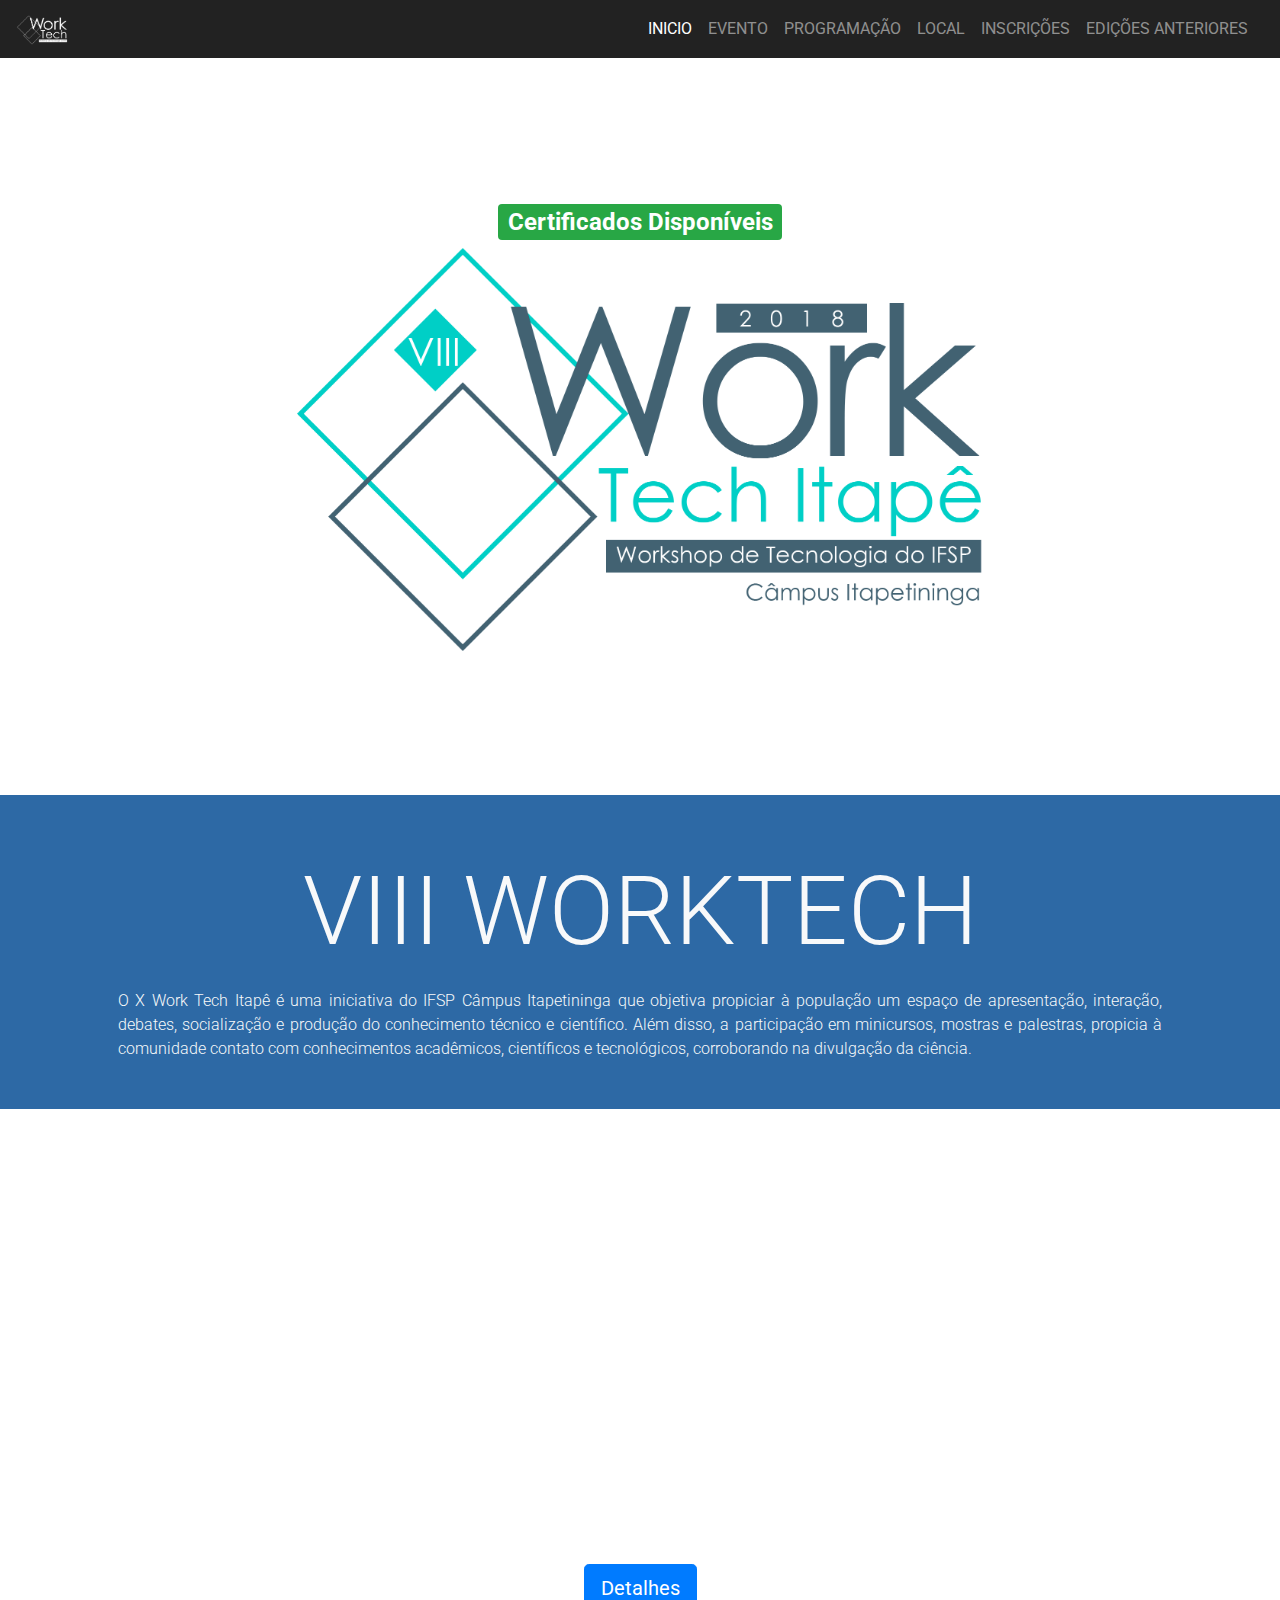
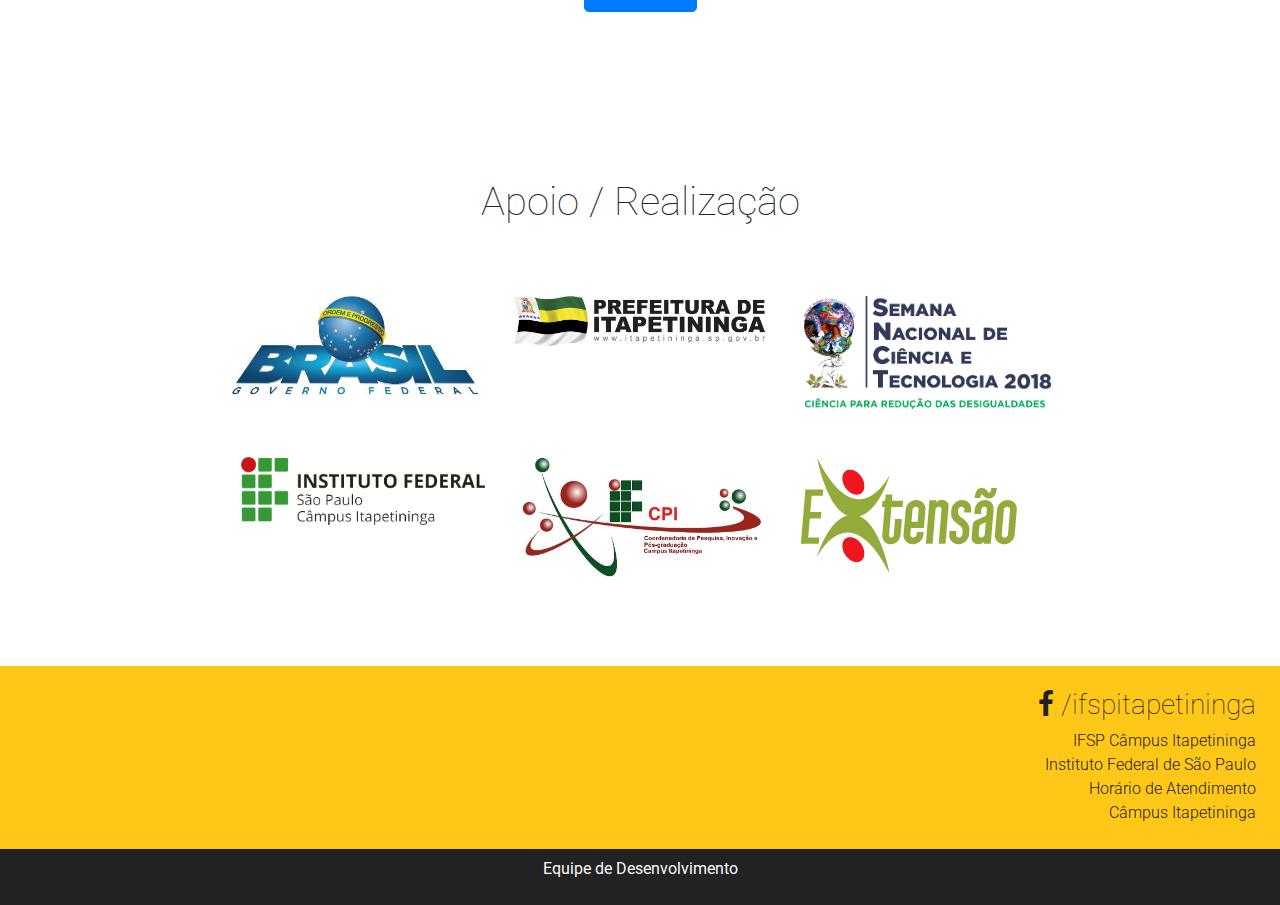
<file: index.html>
<!DOCTYPE html>
<html lang="pt-Br">
<head>
	<title>Inicio - VIII Worktech</title>
	<meta charset="utf-8">
	<meta name="viewport" content="width=device-width, initial-scale=1, shrink-to-fit=no">
	<link rel="manifest" href="manifest.json">
	<link rel="icon" sizes="200x100" href="img/icon.png">
	<link href="https://fonts.googleapis.com/css?family=Roboto:100,100i,300,300i,400,900,900i|Cutive+Mono" rel="stylesheet">
	<link rel="stylesheet" href="css/bootstrap.min.css">
	<link rel="stylesheet" href="css/font-awesome.min.css">
	<link rel="stylesheet" href="css/main.css">
</head>
<body>
	<nav class="navbar navbar-expand-lg navbar-dark bg-opaco text-uppercase sticky-top">
		<button class="navbar-toggler" type="button" data-toggle="collapse" data-target="#navbarNav" aria-controls="navbarNav" aria-expanded="false" aria-label="Toggle navigation">
			<span class="navbar-toggler-icon"></span>
		</button>
		<a class="navbar-brand" href="#">
			<img src="img/brand_white.png" height="30" alt="">
		</a>
		<div class="collapse navbar-collapse mr-sm-2" id="navbarNav">
			<div class="container-fluid">
				<div class="row justify-content-md-end text-left">
					<ul class="navbar-nav ">
						<li class="nav-item active">
							<a class="nav-link" href="#">Inicio<span class="sr-only">(current)</span></a>
						</li>
						<li class="nav-item">
							<a class="nav-link" href="worktech.html">Evento</a>
						</li>
						<li class="nav-item">
							<a class="nav-link" href="programacao.html">Programação</a>
						</li>
						<li class="nav-item">
							<a class="nav-link" href="local.html">Local</a>
						</li>
						<li class="nav-item">
							<a class="nav-link" href="inscricoes.html">Inscrições</a>
						</li>
						<li class="nav-item">
							<a class="nav-link" href="anteriores.html">Edições anteriores</a>
						</li>
					</ul>
				</div>
			</div>
		</div>
	</nav>
	
	<div id="info" class="p-md-5 container-fluid">
		<div class="container p-5">
			<div class="row justify-content-center">
				<div class="col-md-8 m-md-5">
					
					<div class="text-center">
						<h2><a href="https://drive.google.com/open?id=1VWY_n2eZplV6K0YdkzXcaLennAiG9e8t" class="badge badge-success">Certificados Disponíveis</a></h2>
					</div>

					<a href="worktech.html">
						<img class="img-fluid" src="img/logo_worktech.png">
					</div>
				</a>
			</div>
		</div>
	</div>
	<div class="worktech-triangle container-fluid bg-dark text-light">
		<div class="container text-justify  p-md-5 p-4 light ">
			<div class="row justify-content-end">
				<div class="col-md-12">
					<h1 class="display-1 p-3 text-center text-uppercase">VIII Worktech</h1>
					O X Work Tech Itapê é uma iniciativa do IFSP Câmpus Itapetininga que
					objetiva propiciar à população um espaço de apresentação, interação, debates,
					socialização e produção do conhecimento técnico e científico. Além disso, a
					participação em minicursos, mostras e palestras, propicia à comunidade
					contato com conhecimentos acadêmicos, científicos e tecnológicos,
					corroborando na divulgação da ciência.
				</div>
			</div>
		</div>
	</div>	

	<!--inscricoes-->
	<div id="inscricoes" class="container-fluid p-5 bg-dark text-light inscricoes-triangle light" style="display: none">
		<div class="container">
			<h1 class="display-1">Inscrições 
			</h1>
			<h2><span class="badge badge-pill badge-danger">As inscrições são obrigatórias</span></h2>
			<p>02 à 17 de Outubro</p>


			<p>A participação no evento é condicionada à prévia inscrição, sem
				quaisquer taxas ou valores atrelados ao registro. <br> No ato da inscrição, deverão
				ser informados as palestras, minicurso e atividades de interesse.
			</p>
			<a class="btn btn-lg btn-success mt-5 mb-5" href="https://docs.google.com/forms/d/e/1FAIpQLSc8-YL5YJ28-vYUrQqqalkEyWXXieAjFb8ydlbddEuqmU4Kig/viewform" target="_blank">Realizar Inscrição</a>
		</div>
	</div>
	<div class="container-fluid p-md-4 static-image-1 text-center" id="local">
		<div class="bg-fake"></div>
		<div class="container p-md-5 pt-3">
			<h1 class="display-1  pb-5 pt-sm-5 pt-5">Local</h1>
			<h3 class="">Instituto Federal de Educação, Ciência e Tecnologia de São Paulo <br> Câmpus Itapetininga</h3>
			<p class="pt-3">Avenida João Olímpio de Oliveira, 1561. Vila Asem, Itapetininga/SP </p>
			<a class="btn btn-lg btn-primary mt-5 mb-5" href="local.html">Detalhes</a>
		</div>
	</div>
	<div id="apoio" class="p-5 container-fluid light text-center">
		<div class="container">
			<h1 class="thin">Apoio / Realização</h1>
			<div class="row pt-5 justify-content-center">
				<div class="col-6 col-md-3 p-3">
					<img class="img-fluid" src="img/apoio/governo.png">
				</div>
				<div class="col-6  col-md-3 p-3">
					<img class="img-fluid" src="img/apoio/prefeitura.jpg">
				</div>
				<div class="col-6 col-md-3 p-3">
					<img class="img-fluid" src="img/semana_ciencia.png">
				</div>
				
			</div>
			<div class="row justify-content-center p-3 pb-4">
				<div class="col-4 col-md-3 p-3">
					<img class="img-fluid" src="img/apoio/ifsp.png">
				</div>	
				<div class="col-4 col-md-3 p-3">
					<img class="img-fluid" src="img/logo_cpi_novo.png">
				</div>	
				<div class="col-4 col-md-3 p-3">
					<img class="img-fluid" src="img/apoio/extensao.png">
				</div>	
			</div>
		</div>
	</div>
	<div class="fat-footer container-fluid p-4">
		<div class="">
			<div class="row align-items-center text-right">
				<div class="col-md-12">
					<a href="https://www.facebook.com/IFSPItapetininga/" target="_blank">
						<h3 class="text-right thin">
							<i class="fa fa-facebook"></i> /ifspitapetininga
						</h3>
					</a>
					<ul class="list-group ">
						<li><a target="_blank" href="https://itp.ifsp.edu.br/ifspitap/">IFSP Câmpus Itapetininga</a></li>
						<li><a target="_blank" href="http://www.ifsp.edu.br/">Instituto Federal de São Paulo</a></li>
						<li><a target="_blank" href="https://itp.ifsp.edu.br/ifspitap/index.php/horario-de-atendimento">Horário de Atendimento</a></li>
						<li><a target="_blank" href="https://itp.ifsp.edu.br/ifspitap/index.php/sobre-o-campus">Câmpus Itapetininga</a></li>
					</ul>					
				</div>
			</div>
		</div>
	</div>
	<div class="footer text-center p-2">
		<div class="container p-4 hidden text-light" id="sobre">
			<div class="row ">
				<div class="col-12 col-md-4 item-palestrantes ">
					<div class="row text-left align-items-end">
						<div class="col-6">
							<img src="img/palestrantes/danilo.jpg" class="img-fluid">
						</div>
						<div class="col-6">
							<p>Danilo Bueno</p>
							<p>Professor no IFSP Campus Itapetininga</p>
							
						</div>
					</div>
				</div>
				<div class="col-12 col-md-4 item-palestrantes pt-4">
					<div class="row text-left align-items-end">
						<div class="col-6">
							<img src="img/palestrantes/paulo.jpg" class="img-fluid">
						</div>
						<div class="col-6">
							<p class="text-light">Paulo Henrique</p>
							<p>Aluno de MSI no IFSP Campus Itapetininga</p>
						</div>
					</div>

				</div>
			</div>
		</div>
		<p class="text-light"><a  class="equipe-desenvolvimento text-light">Equipe de Desenvolvimento</a></p>
	</div>
	<button id="up">
		<i class="fa fa-angle-double-up" aria-hidden="true"></i>
	</button>
	<script src="js/jquery.js"></script>
	<script src="js/popper.min.js"></script>
	<script src="js/bootstrap.min.js"></script>
	<script type="text/javascript" src="js/main.js"></script>
</body>
</html>
</file>
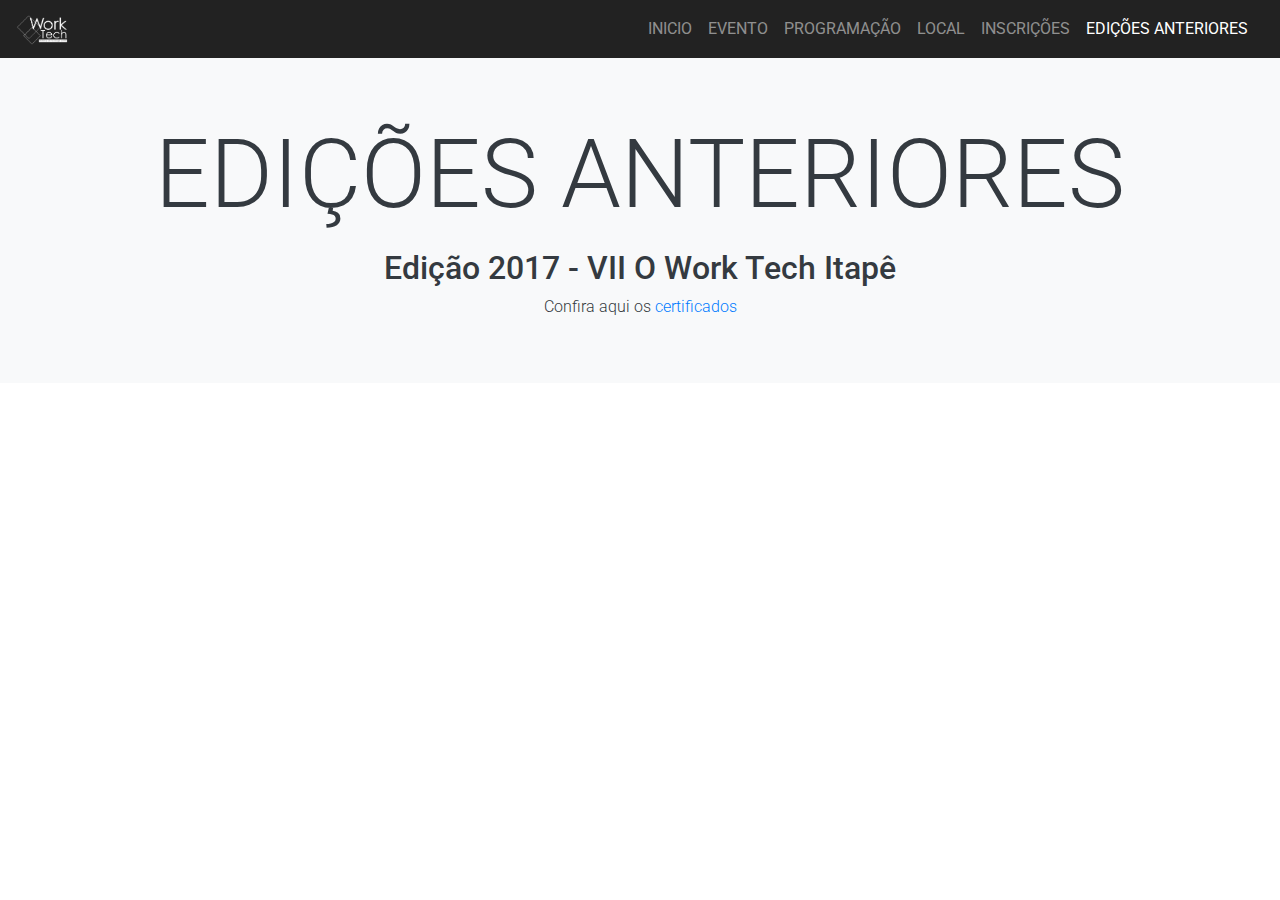
<file: anteriores.html>
<!DOCTYPE html>
<html lang="pt-Br">
<head>
	<title>Evento - VIII Worktech</title>
	<meta charset="utf-8">
	<meta name="viewport" content="width=device-width, initial-scale=1, shrink-to-fit=no">
	<link rel="manifest" href="manifest.json">
	<link rel="icon" sizes="200x100" href="img/icon.png">
	<meta name="theme-color" content="#343a40">
	<link href="https://fonts.googleapis.com/css?family=Roboto:100,100i,300,300i,400,900,900i|Cutive+Mono" rel="stylesheet">
	<link rel="stylesheet" href="css/bootstrap.min.css">
	<link rel="stylesheet" href="css/font-awesome.min.css">
	<link rel="stylesheet" href="css/main.css">
</head>
<body class="">
	<nav class="navbar navbar-expand-lg navbar-dark bg-opaco text-uppercase sticky-top">
		<button class="navbar-toggler" type="button" data-toggle="collapse" data-target="#navbarNav" aria-controls="navbarNav" aria-expanded="false" aria-label="Toggle navigation">
			<span class="navbar-toggler-icon"></span>
		</button>
		<a class="navbar-brand" href="#">
			<img src="img/brand_white.png" height="30" alt="">
		</a>
		<div class="collapse navbar-collapse mr-sm-2" id="navbarNav">
			<div class="container-fluid">
				<div class="row justify-content-md-end text-left">
					<ul class="navbar-nav ">
						<li class="nav-item ">
							<a class="nav-link" href="index.html">Inicio</a>
						</li>
						<li class="nav-item">
							<a class="nav-link" href="worktech.html">Evento</a>
						</li>
						<li class="nav-item">
							<a class="nav-link" href="programacao.html">Programação</a>
						</li>
						<li class="nav-item">
							<a class="nav-link" href="local.html">Local</a>
						</li>
						<li class="nav-item">
							<a class="nav-link" href="inscricoes.html">Inscrições</a>
						</li>
						<li class="nav-item active">
							<a class="nav-link" href="#">Edições anteriores</a>
						</li>
					</ul>
				</div>
			</div>
		</div>
	</nav>


	<div class="container-fluid bg-light text-dark evento-triangle">
		<div class="container text-justify  p-md-5 p-4 light">
			<div class="row">
				<div class="col-md-12">
					<h1 class="display-1 p-3 text-center text-uppercase">Edições Anteriores</h1>
					<h2 class="text-center">Edição 2017 - VII O Work Tech Itapê</h2>
					<p class="text-center">Confira aqui os <a href="https://drive.google.com/drive/folders/17J8XOe_Ow36qI9MsQ4gVxwgGaxvvGJEc" target="_blank">certificados</a></p>
				</div>
			</div>
		</div>
	</div>



	
	<button id="up">
		<i class="fa fa-angle-double-up" aria-hidden="true"></i>
	</button>
	<script src="js/jquery.js"></script>
	<script src="js/nicescroll.js"></script>
	<script src="js/popper.min.js"></script>
	<script src="js/bootstrap.min.js"></script>
	<script src="js/main.js"></script>
</body>

</html>
</file>
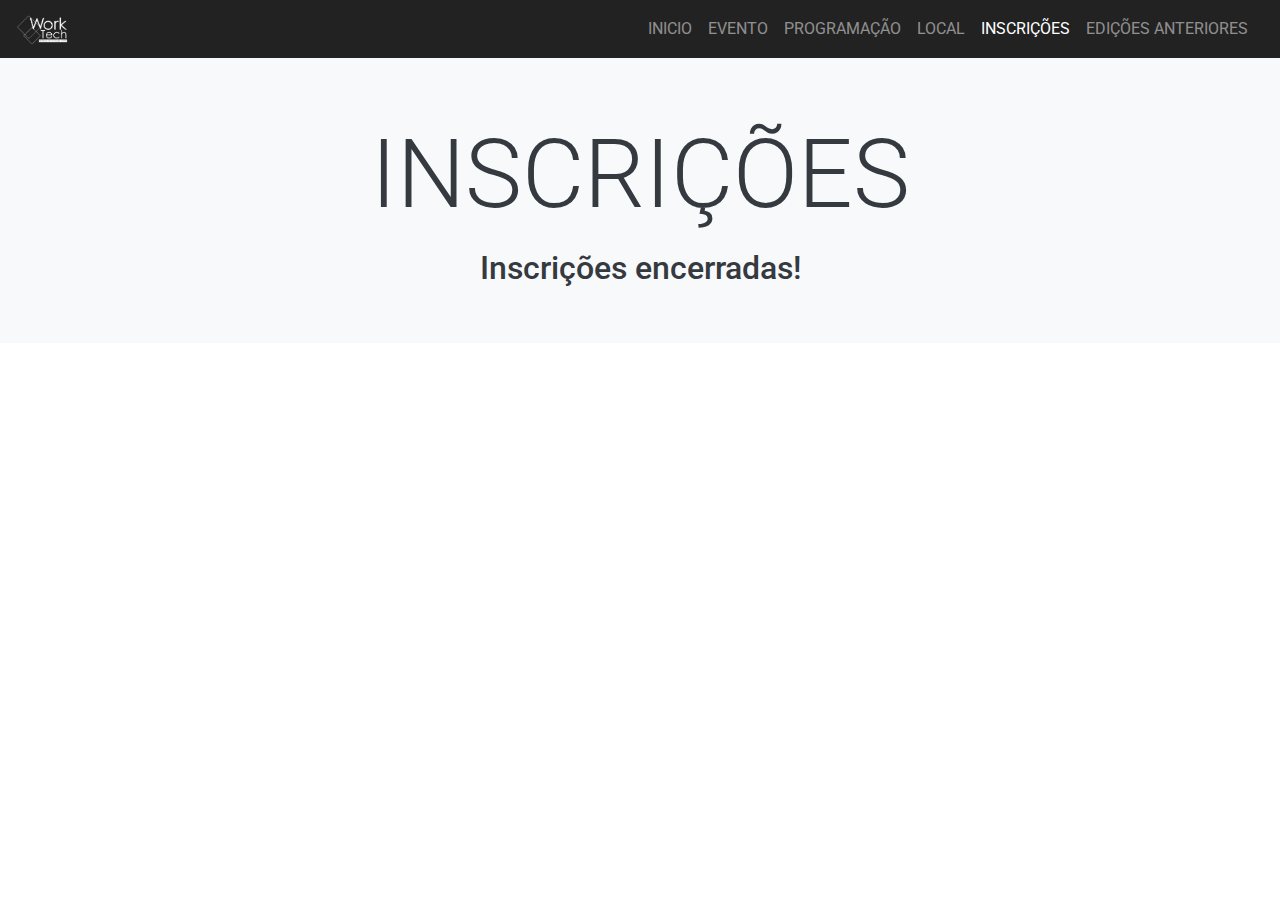
<file: inscricoes.html>
<!DOCTYPE html>
<html lang="pt-Br">
<head>
	<title>Evento - VIII Worktech</title>
	<meta charset="utf-8">
	<meta name="viewport" content="width=device-width, initial-scale=1, shrink-to-fit=no">
	<link rel="manifest" href="manifest.json">
	<link rel="icon" sizes="200x100" href="img/icon.png">
	<meta name="theme-color" content="#343a40">
	<link href="https://fonts.googleapis.com/css?family=Roboto:100,100i,300,300i,400,900,900i|Cutive+Mono" rel="stylesheet">
	<link rel="stylesheet" href="css/bootstrap.min.css">
	<link rel="stylesheet" href="css/font-awesome.min.css">
	<link rel="stylesheet" href="css/main.css">
</head>
<body class="">
	<nav class="navbar navbar-expand-lg navbar-dark bg-opaco text-uppercase sticky-top">
		<button class="navbar-toggler" type="button" data-toggle="collapse" data-target="#navbarNav" aria-controls="navbarNav" aria-expanded="false" aria-label="Toggle navigation">
			<span class="navbar-toggler-icon"></span>
		</button>
		<a class="navbar-brand" href="#">
			<img src="img/brand_white.png" height="30" alt="">
		</a>
		<div class="collapse navbar-collapse mr-sm-2" id="navbarNav">
			<div class="container-fluid">
				<div class="row justify-content-md-end text-left">
					<ul class="navbar-nav ">
						<li class="nav-item ">
							<a class="nav-link" href="index.html">Inicio</a>
						</li>
						<li class="nav-item">
							<a class="nav-link" href="worktech.html">Evento</a>
						</li>
						<li class="nav-item">
							<a class="nav-link" href="programacao.html">Programação</a>
						</li>
						<li class="nav-item">
							<a class="nav-link" href="local.html">Local</a>
						</li>
						<li class="nav-item active">
							<a class="nav-link" href="#">Inscrições</a>
						</li>
						<li class="nav-item">
							<a class="nav-link" href="anteriores.html">Edições anteriores</a>
						</li>
					</ul>
				</div>
			</div>
		</div>
	</nav>


	<div class="container-fluid bg-light text-dark evento-triangle">
		<div class="container text-justify  p-md-5 p-4 light">
			<div class="row">
				<div class="col-md-12">
					<h1 class="display-1 p-3 text-center text-uppercase">Inscrições</h1>
					<h2 class="text-center">Inscrições encerradas!</h2>
				</div>
			</div>
		</div>
	</div>

	<button id="up">
		<i class="fa fa-angle-double-up" aria-hidden="true"></i>
	</button>
	<script src="js/jquery.js"></script>
	<script src="js/nicescroll.js"></script>
	<script src="js/popper.min.js"></script>
	<script src="js/bootstrap.min.js"></script>
	<script src="js/main.js"></script>
</body>

</html>
</file>
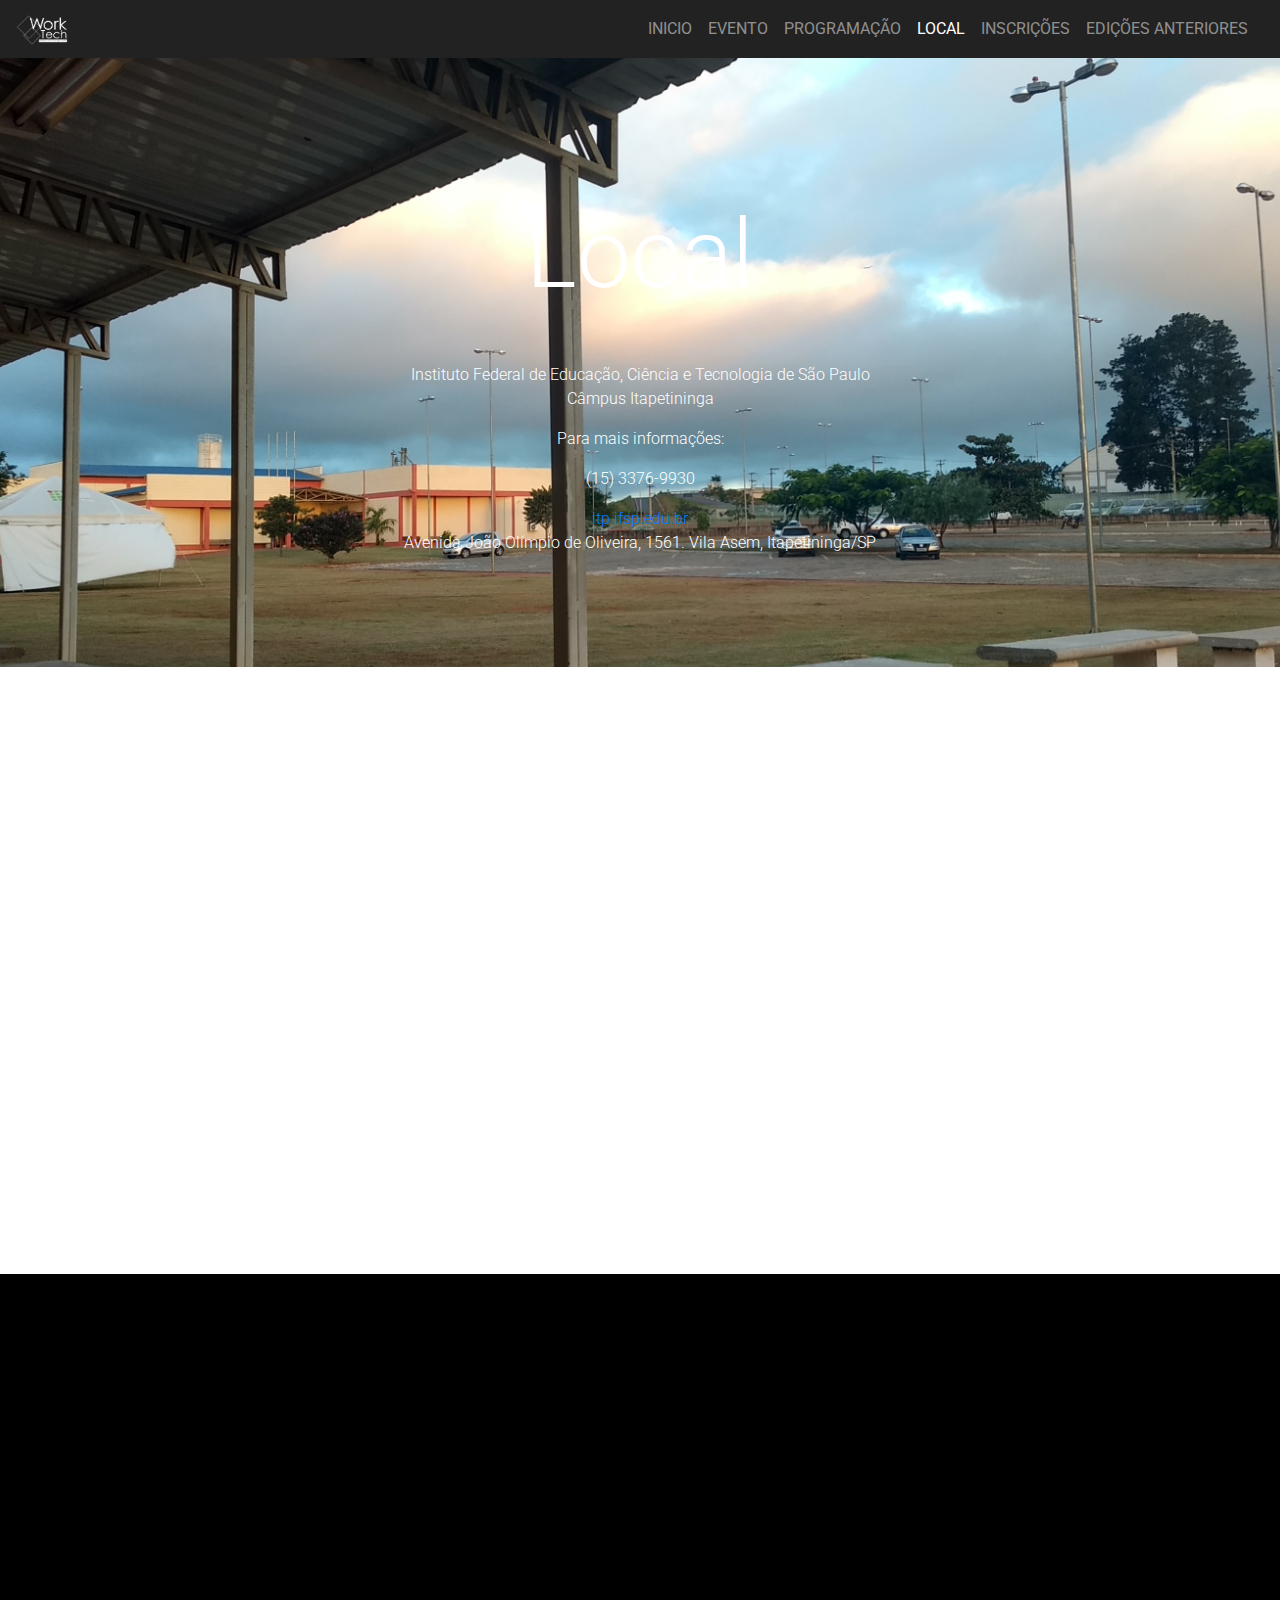
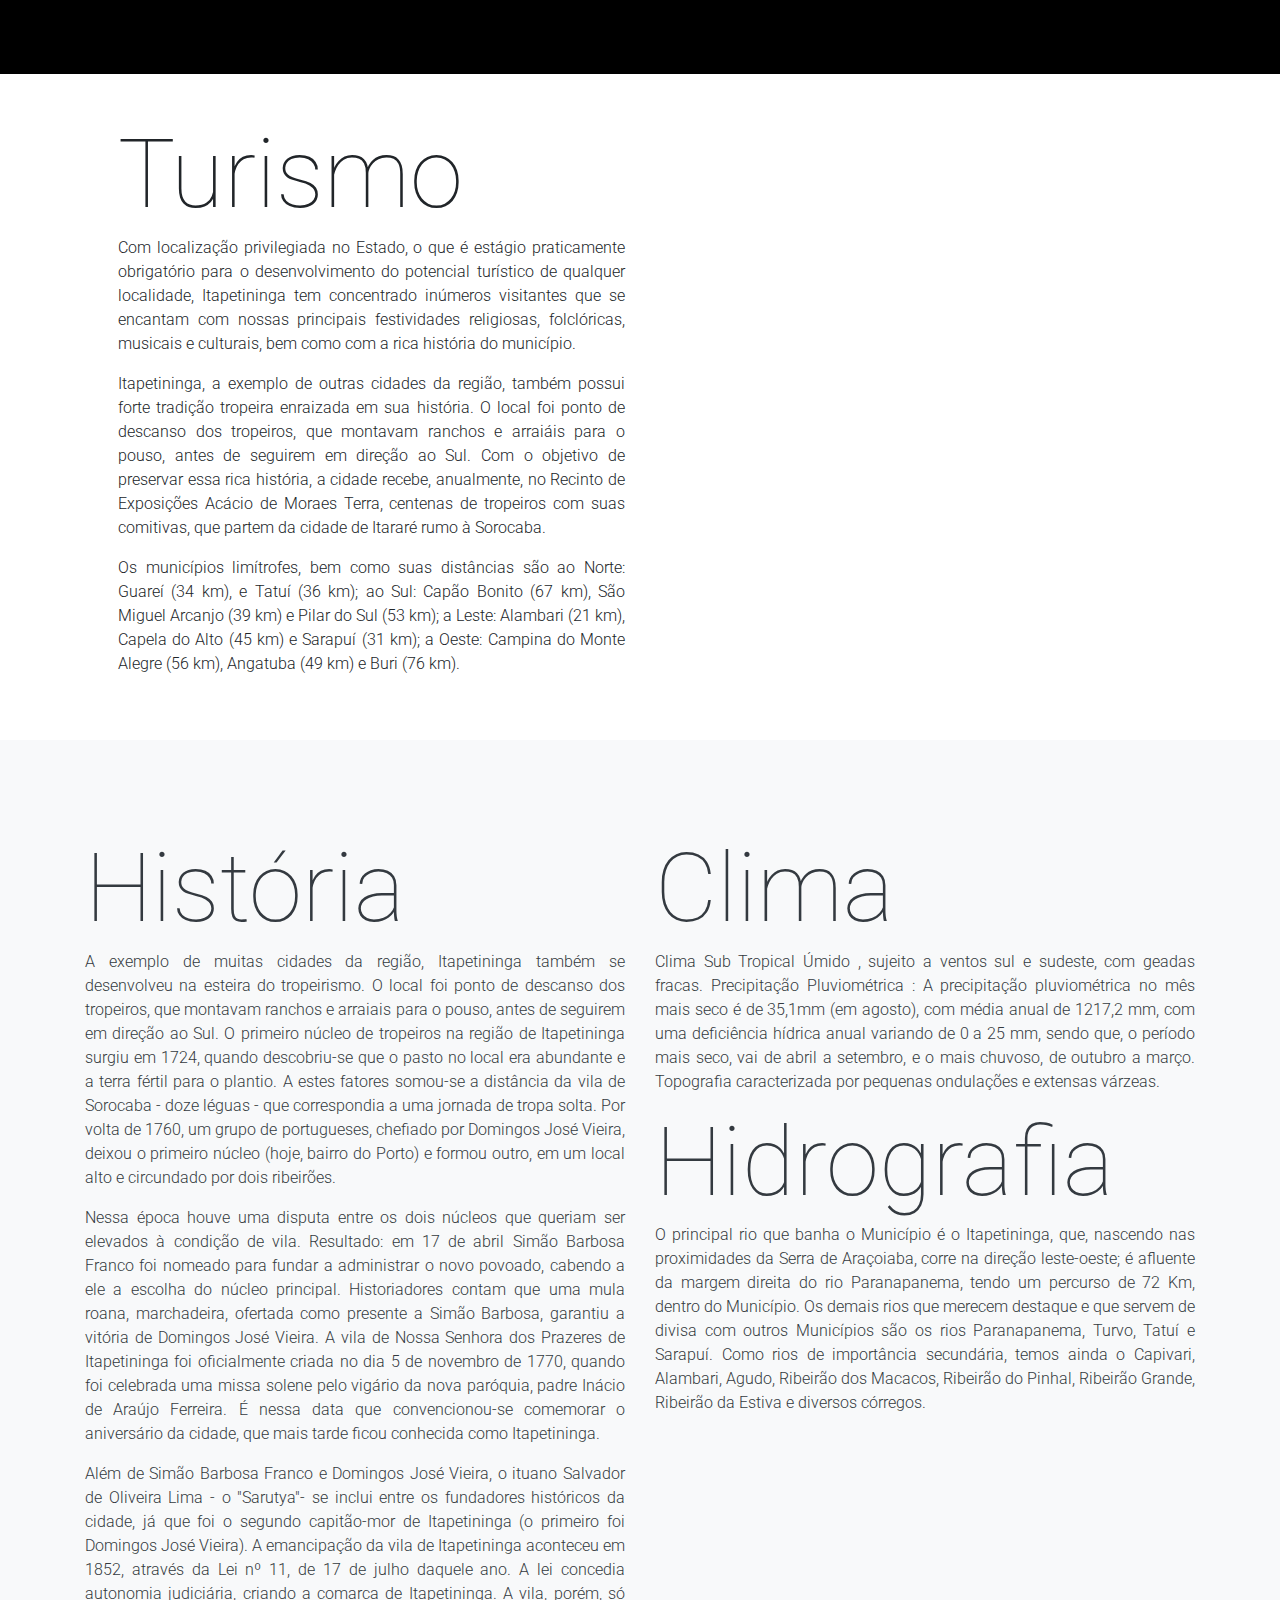
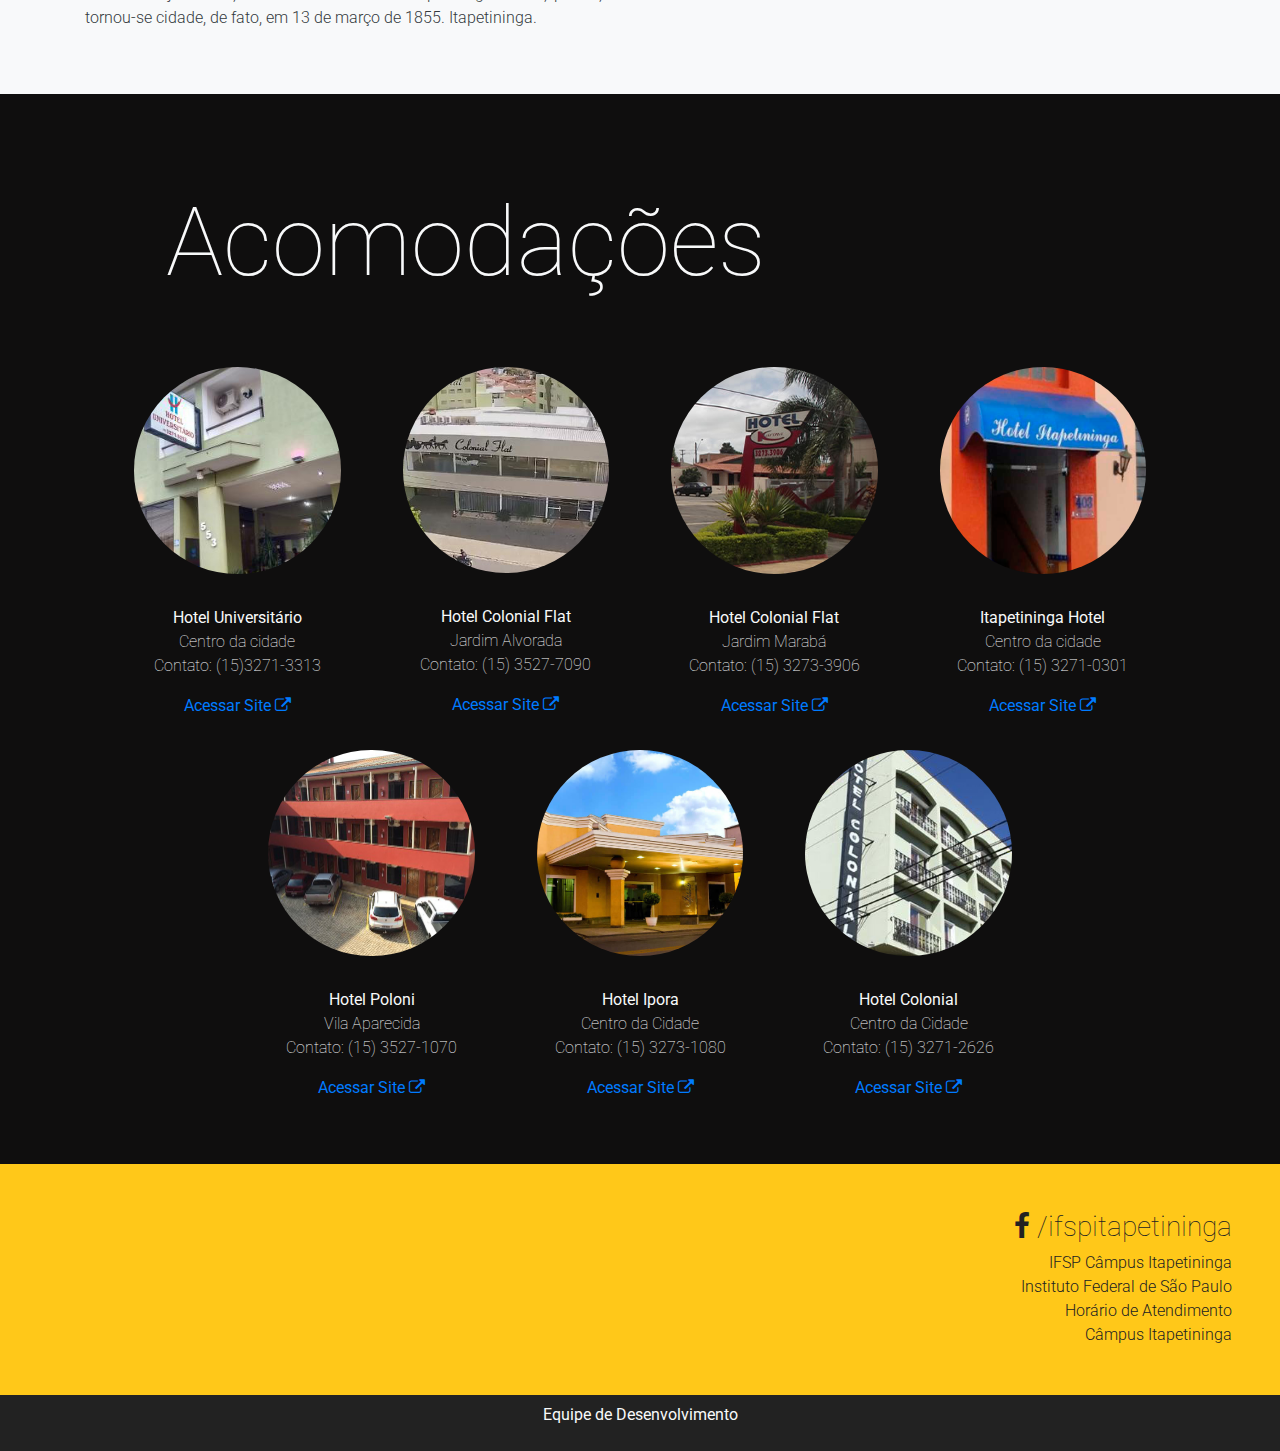
<file: local.html>
<!DOCTYPE html>
<html lang="pt-Br">
<head>
	<title>Local</title>
	<meta charset="utf-8">
	<meta name="viewport" content="width=device-width, initial-scale=1, shrink-to-fit=no">
	<link rel="manifest" href="manifest.json">
	<link rel="icon" sizes="200x100" href="img/icon.png">
	<meta name="theme-color" content="#343a40">
	<link href="https://fonts.googleapis.com/css?family=Roboto:100,100i,300,300i,400,900,900i|Cutive+Mono" rel="stylesheet">
	<link rel="stylesheet" href="css/bootstrap.min.css">
	<link rel="stylesheet" href="css/font-awesome.min.css">	
	<link rel="stylesheet" href="css/main.css">
</head>
<body class="bg-black">
	<nav class="navbar navbar-expand-lg navbar-dark bg-opaco text-uppercase sticky-top">
		<button class="navbar-toggler" type="button" data-toggle="collapse" data-target="#navbarNav" aria-controls="navbarNav" aria-expanded="false" aria-label="Toggle navigation">
			<span class="navbar-toggler-icon"></span>
		</button>
		<a class="navbar-brand" href="#">
			<img src="img/brand_white.png" height="30" alt="">
		</a>
		<div class="collapse navbar-collapse mr-sm-2" id="navbarNav">
			<div class="container-fluid">
				<div class="row justify-content-md-end text-left">
					<ul class="navbar-nav ">
						<li class="nav-item ">
							<a class="nav-link" href="index.html">Inicio</a>
						</li>
						<li class="nav-item">
							<a class="nav-link" href="worktech.html">Evento</a>
						</li>
						<li class="nav-item">
							<a class="nav-link" href="programacao.html">Programação</a>
						</li>
						<li class="nav-item active">
							<a class="nav-link" href="#">Local</a>
						</li>
						<li class="nav-item">
							<a class="nav-link" href="inscricoes.html">Inscrições</a>
						</li>
						<li class="nav-item">
							<a class="nav-link" href="anteriores.html">Edições anteriores</a>
						</li>
					</ul>
				</div>
			</div>
		</div>
	</nav>
	<div class="container-fluid p-md-5 static-image-1 light text-center bg-white" >
		<div class="container p-md-5 pt-3">
			<h1 class="display-1  pb-5 pt-sm-5">Local</h1>
			<p>Instituto Federal de Educação, Ciência e Tecnologia de São Paulo <br> Câmpus Itapetininga</p>
			<p>Para mais informações:</p>
			<p>(15) 3376-9930</p>
			<a class="" href="https://itp.ifsp.edu.br/ifspitap/ " target="_blank">itp.ifsp.edu.br</a>
			<p class="">Avenida João Olímpio de Oliveira, 1561. Vila Asem, Itapetininga/SP </p>
		</div>
	</div>
	<div id="mapa" class="bg-white">
		<iframe src="https://www.google.com/maps/embed?pb=!1m14!1m8!1m3!1d58500.690526584316!2d-48.018549!3d-23.593817!3m2!1i1024!2i768!4f13.1!3m3!1m2!1s0x0%3A0xa65e4fb6d75446bf!2sInstituto+Federal+de+Educa%C3%A7%C3%A3o%2C+Ci%C3%AAncia+e+Tecnologia+de+S%C3%A3o+Paulo%2C+Campus+Itapetininga!5e0!3m2!1spt-BR!2sbr!4v1504816113396" width="100%" height="600" frameborder="0" allowfullscreen></iframe>
	</div>
	<div class="container-fluid static-image-2 d-none d-md-block">

	</div>
	<div class="container-fluid turismo-triangle bg-white" id="turismo">
		<div class="container p-5">	
			<h1 class="display-1 thin">Turismo</h1>
			<div class="row text-justify light">
				<div class="col-md-6">
					<p>
						Com localização privilegiada no Estado, o que é estágio praticamente obrigatório para o desenvolvimento do potencial turístico de qualquer localidade, Itapetininga tem concentrado inúmeros visitantes que se encantam com nossas principais festividades religiosas, folclóricas, musicais e culturais, bem como com a rica história do município.
					</p>
					<p>
						Itapetininga, a exemplo de outras cidades da região, também possui forte tradição tropeira enraizada em sua história. O local foi ponto de descanso dos tropeiros, que montavam ranchos e arraiáis para o pouso, antes de seguirem em direção ao Sul. Com o objetivo de preservar essa rica história, a cidade recebe, anualmente, no Recinto de Exposições Acácio de Moraes Terra, centenas de tropeiros com suas comitivas, que partem da cidade de Itararé rumo à Sorocaba.
					</p>
					<p>
						Os municípios limítrofes, bem como suas distâncias são ao Norte: Guareí (34 km), e Tatuí (36 km); ao Sul: Capão Bonito (67 km), São Miguel Arcanjo (39 km) e Pilar do Sul (53 km); a Leste: Alambari (21 km), Capela do Alto (45 km) e Sarapuí (31 km); a Oeste: Campina do Monte Alegre (56 km), Angatuba (49 km) e Buri (76 km).
					</p>
				</div>
			</div>
		</div>
	</div>
	<div class="container-fluid bg-light p-5 ">
		<div class="container  text-dark ">
			
			<div class="row text-justify justify-content-end light">

				<div class="col-md-6">
					<h1 class="pt-md-5 display-1 thin">História</h1>
					<p>
						A exemplo de muitas cidades da região, Itapetininga também se desenvolveu na esteira do tropeirismo. O local foi ponto de descanso dos tropeiros, que montavam ranchos e arraiais para o pouso, antes de seguirem em direção ao Sul. O primeiro núcleo de tropeiros na região de Itapetininga surgiu em 1724, quando descobriu-se que o pasto no local era abundante e a terra fértil para o plantio. A estes fatores somou-se a distância da vila de Sorocaba - doze léguas - que correspondia a uma jornada de tropa solta. Por volta de 1760, um grupo de portugueses, chefiado por Domingos José Vieira, deixou o primeiro núcleo (hoje, bairro do Porto) e formou outro, em um local alto e circundado por dois ribeirões.
					</p>
					<p>
						Nessa época houve uma disputa entre os dois núcleos que queriam ser elevados à condição de vila. Resultado: em 17 de abril Simão Barbosa Franco foi nomeado para fundar a administrar o novo povoado, cabendo a ele a escolha do núcleo principal. Historiadores contam que uma mula roana, marchadeira, ofertada como presente a Simão Barbosa, garantiu a vitória de Domingos José Vieira. A vila de Nossa Senhora dos Prazeres de Itapetininga foi oficialmente criada no dia 5 de novembro de 1770, quando foi celebrada uma missa solene pelo vigário da nova paróquia, padre Inácio de Araújo Ferreira. É nessa data que convencionou-se comemorar o aniversário da cidade, que mais tarde ficou conhecida como Itapetininga.
					</p>
					<p>
						Além de Simão Barbosa Franco e Domingos José Vieira, o ituano Salvador de Oliveira Lima - o "Sarutya"- se inclui entre os fundadores históricos da cidade, já que foi o segundo capitão-mor de Itapetininga (o primeiro foi Domingos José Vieira). A emancipação da vila de Itapetininga aconteceu em 1852, através da Lei nº 11, de 17 de julho daquele ano. A lei concedia autonomia judiciária, criando a comarca de Itapetininga. A vila, porém, só tornou-se cidade, de fato, em 13 de março de 1855. Itapetininga.
					</p>
				</div>
				<div class="col-md-6">
					<h1 class=" display-1 pt-md-5 thin ">Clima</h1>
					<p>
						Clima Sub Tropical Úmido , sujeito a ventos sul e sudeste, com geadas fracas. Precipitação Pluviométrica : A precipitação pluviométrica no mês mais seco é de 35,1mm (em agosto), com média anual de 1217,2 mm, com uma deficiência hídrica anual variando de 0 a 25 mm, sendo que, o período mais seco, vai de abril a setembro, e o mais chuvoso, de outubro a março. Topografia caracterizada por pequenas ondulações e extensas várzeas.
					</p>
					<h1 class="display-1 thin">Hidrografia</h1>
					<p>
						O principal rio que banha o Município é o Itapetininga, que, nascendo nas proximidades da Serra de Araçoiaba, corre na direção leste-oeste; é afluente da margem direita do rio Paranapanema, tendo um percurso de 72 Km, dentro do Município. Os demais rios que merecem destaque e que servem de divisa com outros Municípios são os rios Paranapanema, Turvo, Tatuí e Sarapuí. Como rios de importância secundária, temos ainda o Capivari, Alambari, Agudo, Ribeirão dos Macacos, Ribeirão do Pinhal, Ribeirão Grande, Ribeirão da Estiva e diversos córregos.
					</p>
				</div>
			</div>
		</div>
	</div>
	<div class="container-fluid acomodacoes-triangle bg-dark text-light">
		<div class="container p-md-5">
			<h1 class="display-1 thin p-md-5">Acomodações</h1>
			<div class="row justify-content-center text-center">
				<div class="col-md-3">
					<div class="row">
						<div class="col-6 col-md-12">
							<div class="corte">
								<img src="img/acomodacoes/universitario.jpg" class="rounded-circle p-3">
							</div>
						</div>
						<div class="col-md-12 col-6 p-3 order-1">
							<p>
								Hotel Universitário <br> <span class="thin">Centro da cidade<br>Contato: (15)3271-3313</span>
							</p>
							<a href="http://www.hoteluniversitario.com.br" target="_blank">Acessar Site <i class="fa fa-external-link" aria-hidden="true"></i> </a>
						</div>
					</div>
				</div>

				<div class="col-md-3">
					<div class="row">
						<div class="col-6 col-md-12">
							<div class="corte">
								<img src="img/acomodacoes/colonial.jpg" class="rounded-circle p-3">	
							</div>
						</div>
						<div class="col-md-12 col-6 p-3">
							<p>
								Hotel Colonial Flat <br> <span class="thin"> Jardim Alvorada<br>Contato: (15) 3527-7090</span>
							</p>
							<a href="http://www.colonialflat.com.br/site/home" target="_blank">Acessar Site <i class="fa fa-external-link" aria-hidden="true"></i> </a>
						</div>
					</div>
				</div>

				<div class="col-md-3">
					<div class="row">
						<div class="col-6 col-md-12">
							<div class="corte">
								<img src="img/acomodacoes/karina.jpg" class="rounded-circle p-3">	
							</div>
						</div>
						<div class="col-md-12 col-6 p-3">
							<p>
								Hotel Colonial Flat <br> <span class="thin"> Jardim Marabá<br>Contato: (15) 3273-3906</span>
							</p>
							<a href="http://www.hotelkarina.com.br/" target="_blank">Acessar Site <i class="fa fa-external-link" aria-hidden="true"></i> </a>
						</div>
					</div>
				</div>

				<div class="col-md-3 ">
					<div class="row ">
						<div class="col-6 col-md-12">
							<div class="corte">
								<img src="img/acomodacoes/itapehotel.jpg" class="rounded-circle p-3">	
							</div>
						</div>
						<div class="col-md-12 col-6 p-3">
							<p>
								Itapetininga Hotel <br> <span class="thin"> Centro da cidade<br>Contato:  (15) 3271-0301</span>
							</p>
							<a href="http://www.itapetiningahotel.com.br/site/index.php" target="_blank">Acessar Site <i class="fa fa-external-link" aria-hidden="true"></i> </a>
						</div>
					</div>
				</div>

			</div>
			<div class="row justify-content-center text-center">
				<div class="col-md-3">
					<div class="row">
						<div class="col-6 col-md-12">
							<div class="corte">
								<img src="img/acomodacoes/poloni.jpg" class="rounded-circle p-3">	
							</div>
						</div>
						<div class="col-md-12 col-6 p-3">
							<p>
								Hotel Poloni <br> <span class="thin">  Vila Aparecida<br>Contato:  (15) 3527-1070</span>
							</p>
							<a href="http://www.hotelpoloni.com.br/" target="_blank">Acessar Site <i class="fa fa-external-link" aria-hidden="true"></i> </a>
						</div>
					</div>
				</div>
				<div class="col-md-3">
					<div class="row">
						<div class="col-6 col-md-12">
							<div class="corte">
								<img src="img/acomodacoes/ipora.jpg" class="rounded-circle p-3">	
							</div>
						</div>
						<div class="col-md-12 col-6 p-3">
							<p>
								Hotel Ipora <br> <span class="thin"> Centro da Cidade <br>Contato:  (15) 3273-1080</span>
							</p>
							<a href="http://www.iporahotel.com.br/" target="_blank">Acessar Site <i class="fa fa-external-link" aria-hidden="true"></i> </a>
						</div>
					</div>
				</div>
				<div class="col-md-3">
					<div class="row">
						<div class="col-6 col-md-12">
							<div class="corte">
								<img src="img/acomodacoes/colonial-fx.jpg" class="rounded-circle p-3">	
							</div>
						</div>
						<div class="col-md-12 col-6 p-3">
							<p>
								Hotel Colonial <br> <span class="thin"> Centro da Cidade <br>Contato:  (15) 3271-2626</span>
							</p>
							<a href="http://www.iporahotel.com.br/" target="_blank">Acessar Site <i class="fa fa-external-link" aria-hidden="true"></i> </a>
						</div>
					</div>
				</div>
			</div>
		</div>
	</div>
	<div class="fat-footer container-fluid p-5">
		<div class="">
			<div class="row align-items-center text-right">
				<div class="col-md-12">
					<a href="https://www.facebook.com/IFSPItapetininga/" target="_blank">
						<h3 class="text-right thin">
							<i class="fa fa-facebook"></i> /ifspitapetininga
						</h3>
					</a>
					<ul class="list-group ">
						<li><a target="_blank" href="https://itp.ifsp.edu.br/ifspitap/">IFSP Câmpus Itapetininga</a></li>
						<li><a target="_blank" href="http://www.ifsp.edu.br/">Instituto Federal de São Paulo</a></li>
						<li><a target="_blank" href="https://itp.ifsp.edu.br/ifspitap/index.php/horario-de-atendimento">Horário de Atendimento</a></li>
						<li><a target="_blank" href="https://itp.ifsp.edu.br/ifspitap/index.php/sobre-o-campus">Câmpus Itapetininga</a></li>
					</ul>					
				</div>
			</div>
		</div>
	</div>
	<div class="footer text-center p-2">
		<div class="container p-4 hidden text-light" id="sobre">
			<div class="row ">
				<div class="col-12 col-md-4 item-palestrantes ">
					<div class="row text-left align-items-end">
						<div class="col-6">
							<img src="img/palestrantes/danilo.jpg" class="img-fluid">
						</div>
						<div class="col-6">
							<p>Danilo Bueno</p>
							<p>Professor no IFSP Câmpus Itapetininga</p>
							<a href="">@danilocbueno</a>
						</div>
					</div>
				</div>
				<div class="col-12 col-md-4 item-palestrantes pt-4">
					<div class="row text-left align-items-end">
						<div class="col-6">
							<img src="img/palestrantes/paulo.jpg" class="img-fluid">
						</div>
						<div class="col-6">
							<p class="text-light">Paulo Henrique</p>
							<p>Aluno no Câmpus Itapetininga</p>
							<a href="">@paulhenrique</a>
						</div>
					</div>

				</div>
			</div>
		</div>
		<p class="text-light"><a  class="equipe-desenvolvimento text-light">Equipe de Desenvolvimento</a></p>
	</div>
	<button id="up">
		<i class="fa fa-angle-double-up" aria-hidden="true"></i>
	</button>
	<script src="js/jquery.js"></script>
	<script src="js/nicescroll.js"></script>
	<script src="js/popper.min.js"></script>
	<script src="js/bootstrap.min.js"></script>
	<script src="js/main.js"></script>
</body>

</html>
</file>
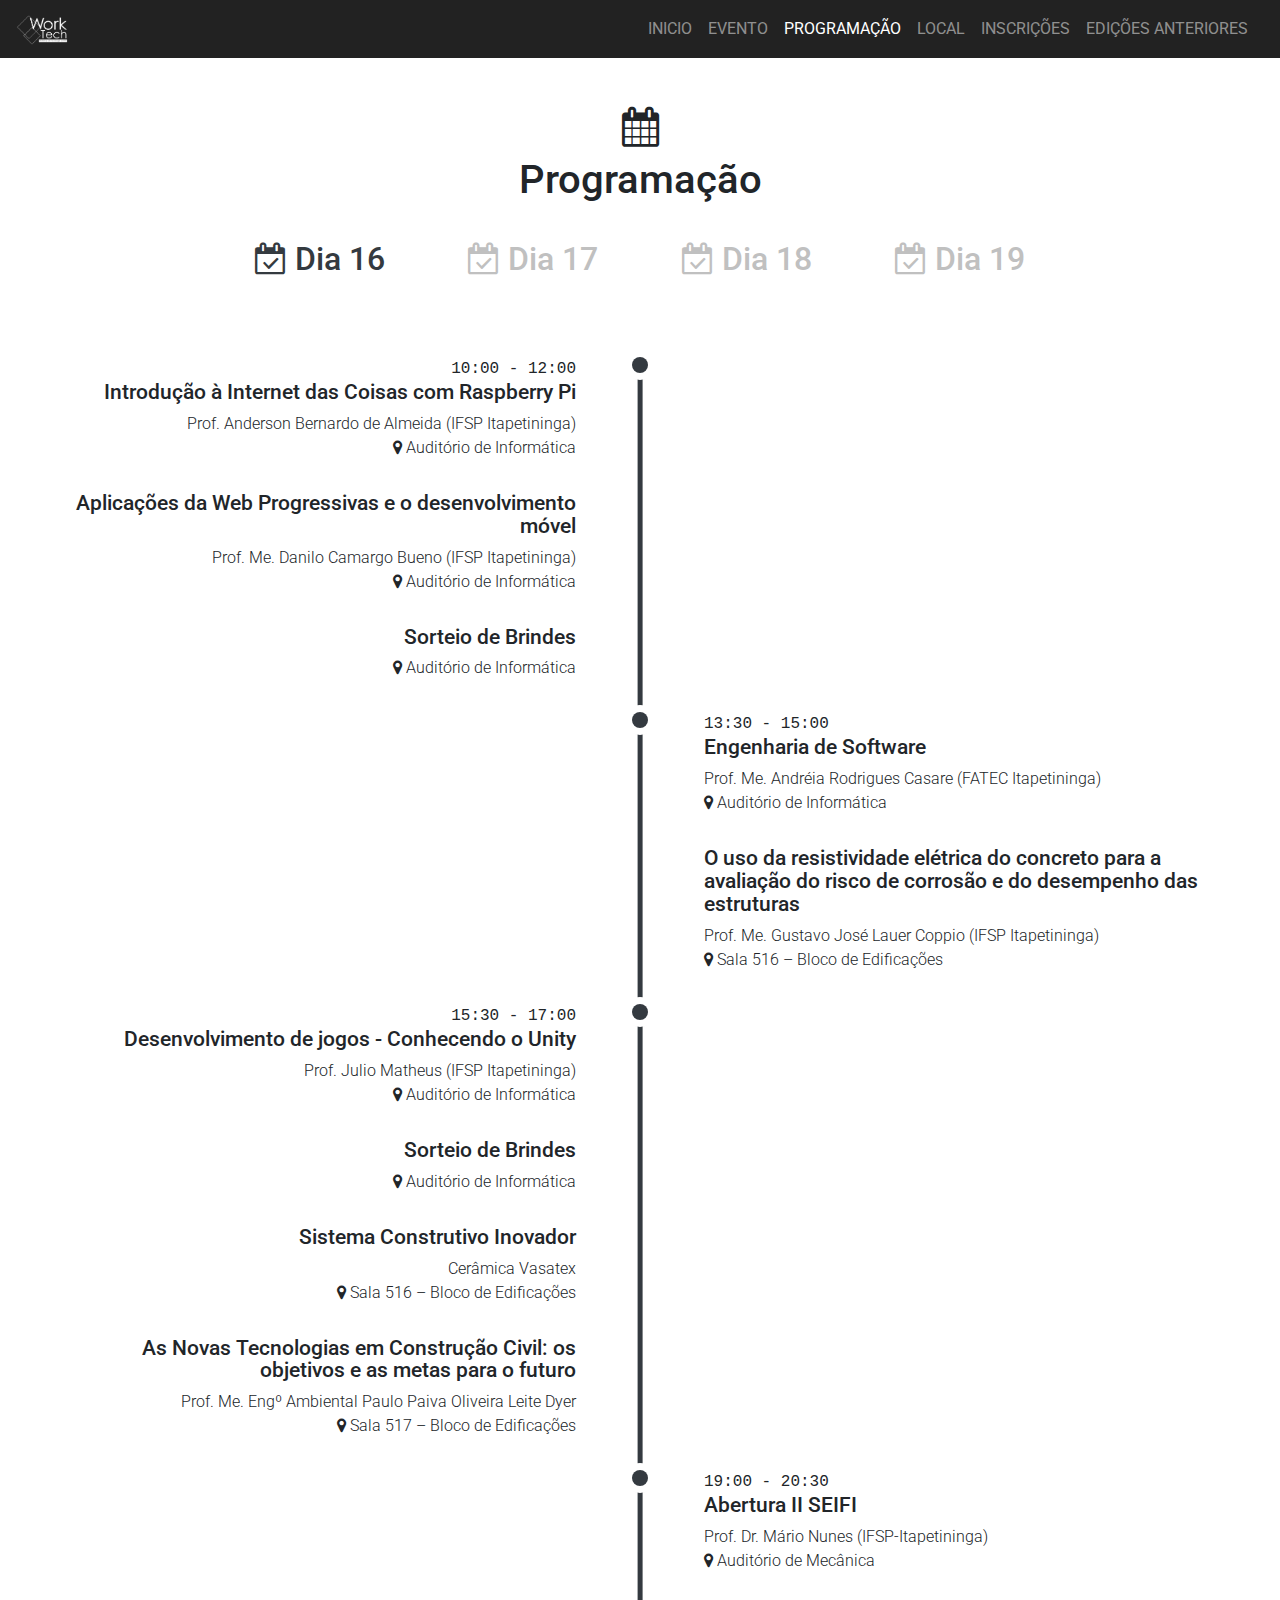
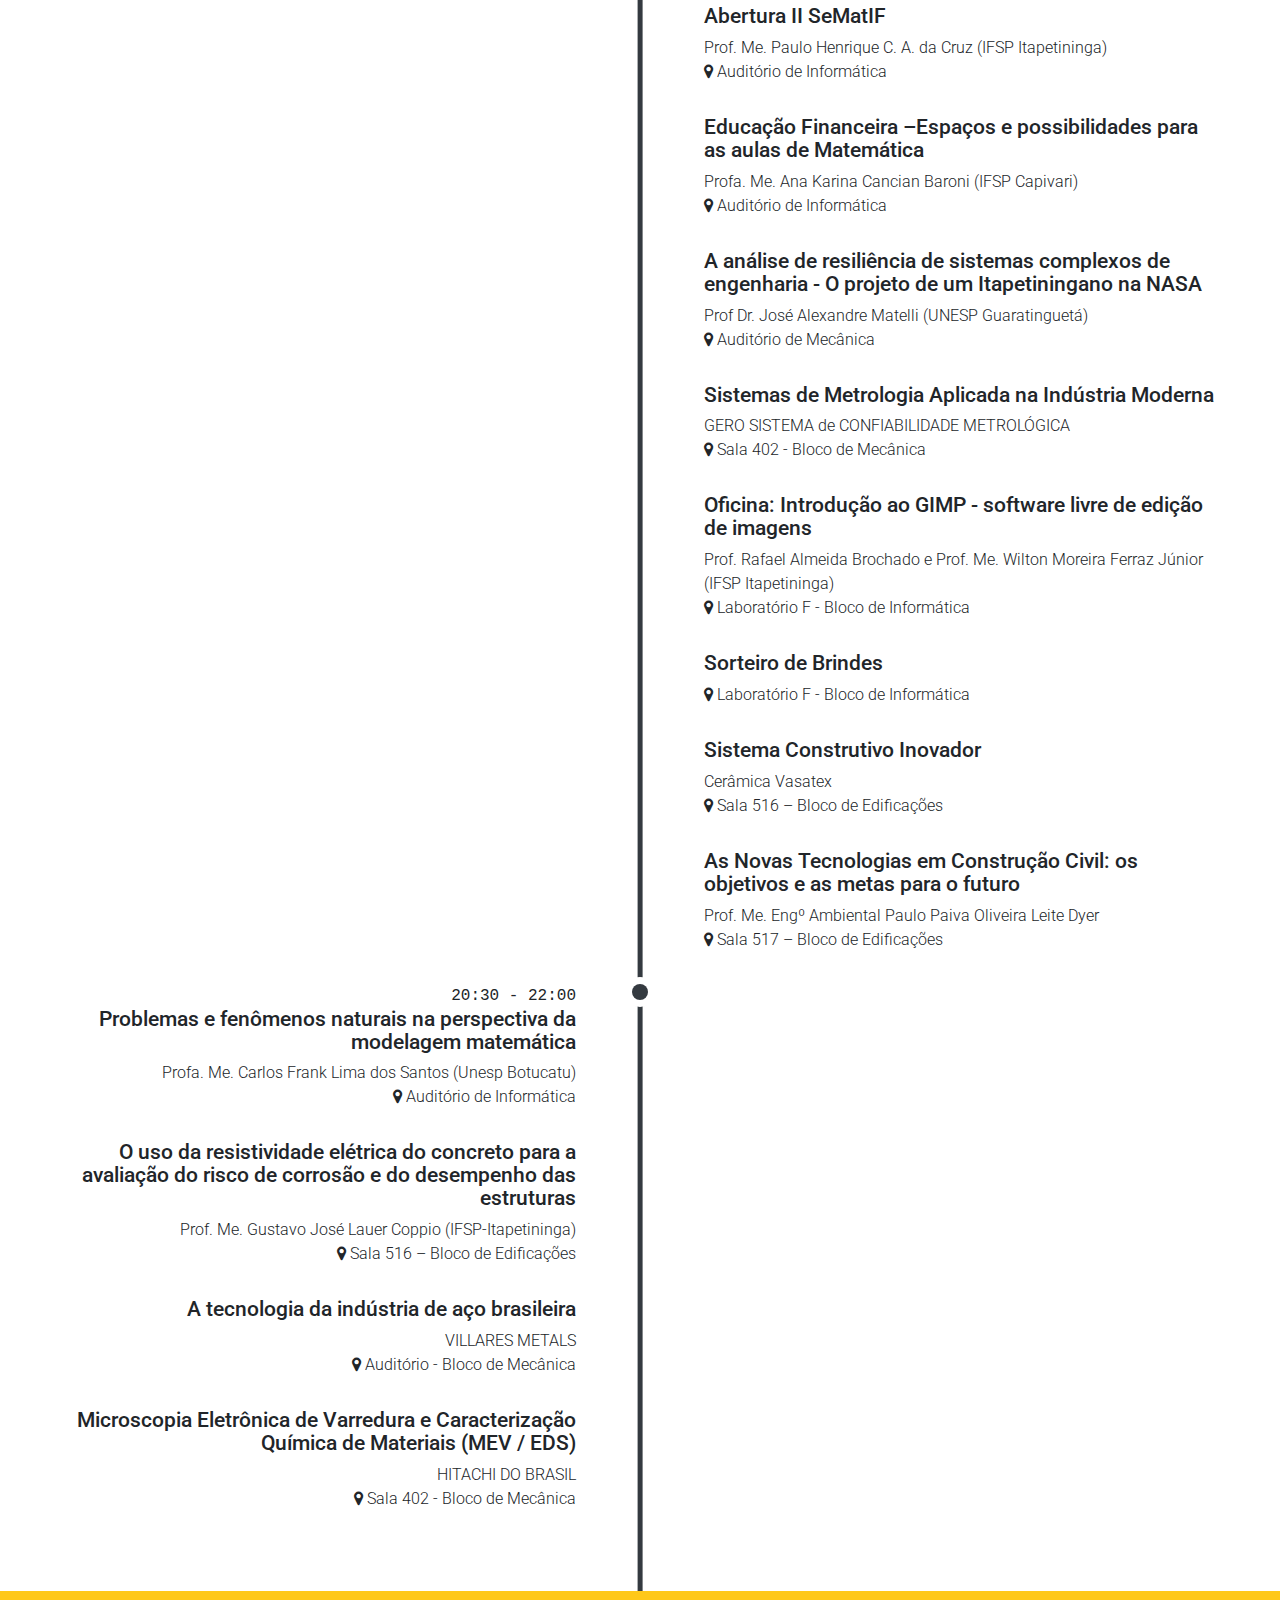
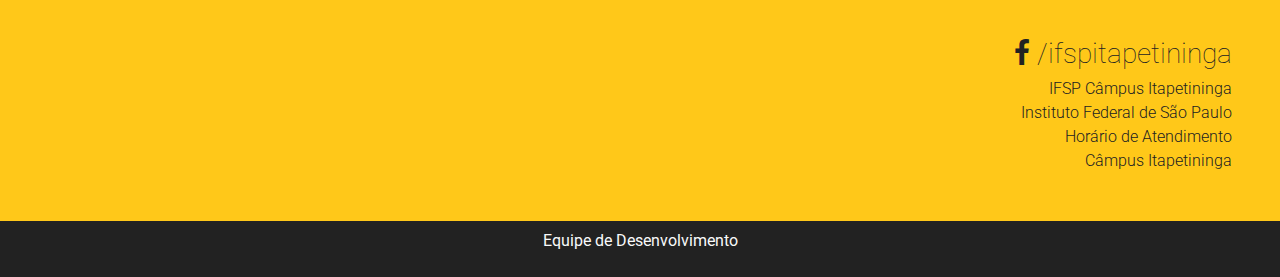
<file: programacao.html>
<!DOCTYPE html>
<html lang="en">
<head>
	<title>Programação - VIII Worktech</title>
	<meta charset="utf-8">
	<meta name="viewport" content="width=device-width, initial-scale=1, shrink-to-fit=no">
	<link rel="manifest" href="manifest.json">
	<link rel="icon" sizes="200x100" href="img/icon.png">
	<meta name="theme-color" content="#343a40">
	<link href="https://fonts.googleapis.com/css?family=Roboto:100,100i,300,300i,400,900,900i|Cutive+Mono" rel="stylesheet">
	<link rel="stylesheet" href="css/bootstrap.min.css">
	<link rel="stylesheet" href="css/font-awesome.min.css">
	<link rel="stylesheet" href="css/main.css">
</head>
<body>
	<nav class="navbar navbar-expand-lg navbar-dark bg-opaco text-uppercase sticky-top">
		<button class="navbar-toggler" type="button" data-toggle="collapse" data-target="#navbarNav" aria-controls="navbarNav" aria-expanded="false" aria-label="Toggle navigation">
			<span class="navbar-toggler-icon"></span>
		</button>
		<a class="navbar-brand" href="#">
			<img src="img/brand_white.png" height="30" alt="">
		</a>
		<div class="collapse navbar-collapse mr-sm-2" id="navbarNav">
			<div class="container-fluid">
				<div class="row justify-content-md-end text-left">
					<ul class="navbar-nav ">
						<li class="nav-item ">
							<a class="nav-link" href="index.html">Inicio</a>
						</li>
						<li class="nav-item">
							<a class="nav-link" href="worktech.html">Evento</a>
						</li>
						<li class="nav-item active">
							<a class="nav-link" href="programacao.html">Programação</a>
						</li>
						<li class="nav-item">
							<a class="nav-link" href="local.html">Local</a>
						</li>
						<li class="nav-item">
							<a class="nav-link" href="inscricoes.html">Inscrições</a>
						</li>
						<li class="nav-item">
							<a class="nav-link" href="anteriores.html">Edições anteriores</a>
						</li>
					</ul>
				</div>
			</div>
		</div>
	</nav>
	
	
	<div id="programacao" class="container-fluid text-black light">
		<div class="mt-md-5">
			<h1 class="text-center"><i class="fa fa-calendar " aria-hidden="true"></i></h1>
			<h1 class="text-center">Programação</h1>
			<p></p>
			<div class="row justify-content-md-center">
				<div class="p-4	 text-center col-md-2">
					<a href="#16-de-outubro" class="timeline-activation active">
						<h2><i class="fa fa-calendar-check-o" aria-hidden="true"></i> Dia 16</h2>
					</a>
				</div>
				<div class="p-4	 text-center col-md-2">
					<a href="#17-de-outubro" class="timeline-activation">
						<h2><i class="fa fa-calendar-check-o" aria-hidden="true"></i> Dia 17</h2>
					</a>
				</div>
				<div class="p-4	 text-center col-md-2">
					<a href="#18-de-outubro" class="timeline-activation">
						<h2><i class="fa fa-calendar-check-o" aria-hidden="true"></i> Dia 18</h2>
					</a>
				</div>
				<div class="p-4	 text-center col-md-2">
					<a href="#19-de-outubro" class="timeline-activation">
						<h2><i class="fa fa-calendar-check-o" aria-hidden="true"></i> Dia 19</h2>
					</a>
				</div>
			</div>
			<div class="schedule p-md-5">
				<div class="timeline">
					
				</div>
			</div>
		</div>
	</div>
	<div id="palestrantes" class="container-fluid light text-center mt-md-5 bg-light pt-5" style="display: none;">
		<div class="pt-5 mt-5">
			<h1 class="text-center"><i class="fa fa-users" aria-hidden="true"></i></h1>
			<h1 class="">Palestrantes</h1>	
		</div>
		<div class="container p-5">
			<div class="row justify-content-md-center palestrantes-container">

			</div>
		</div>
	</div>	
	<div class="fat-footer container-fluid p-5">
		<div class="">
			<div class="row align-items-center text-right">
				<div class="col-md-12">
					<a href="https://www.facebook.com/IFSPItapetininga/" target="_blank">
						<h3 class="text-right thin">
							<i class="fa fa-facebook"></i> /ifspitapetininga
						</h3>
					</a>
					<ul class="list-group ">
						<li><a target="_blank" href="https://itp.ifsp.edu.br/ifspitap/">IFSP Câmpus Itapetininga</a></li>
						<li><a target="_blank" href="http://www.ifsp.edu.br/">Instituto Federal de São Paulo</a></li>
						<li><a target="_blank" href="https://itp.ifsp.edu.br/ifspitap/index.php/horario-de-atendimento">Horário de Atendimento</a></li>
						<li><a target="_blank" href="https://itp.ifsp.edu.br/ifspitap/index.php/sobre-o-campus">Câmpus Itapetininga</a></li>
					</ul>					
				</div>
			</div>
		</div>
	</div>
	<div class="footer text-center p-2">
		<div class="container p-4 hidden text-light" id="sobre">
			<div class="row ">
				<div class="col-12 col-md-4 item-palestrantes ">
					<div class="row text-left align-items-end">
						<div class="col-6">
							<img src="img/palestrantes/danilo.jpg" class="img-fluid">
						</div>
						<div class="col-6">
							<p>Danilo Bueno</p>
							<p>Professor no IFSP Câmpus Itapetininga</p>
						</div>
					</div>
				</div>
				<div class="col-12 col-md-4 item-palestrantes pt-4">
					<div class="row text-left align-items-end">
						<div class="col-6">
							<img src="img/palestrantes/paulo.jpg" class="img-fluid">
						</div>
						<div class="col-6">
							<p class="text-light">Paulo Henrique</p>
							<p>Aluno no Câmpus Itapetininga</p>
						</div>
					</div>

				</div>
			</div>
		</div>
		<p class="text-light"><a  class="equipe-desenvolvimento text-light">Equipe de Desenvolvimento</a></p>
	</div>
	<button id="up">
		<i class="fa fa-angle-double-up" aria-hidden="true"></i>
	</button>
	<script src="js/jquery.js"></script>
	<script src="js/popper.min.js"></script>
	<script src="js/bootstrap.min.js"></script>
	<script type="text/javascript" src="js/main.js"></script>
</body>
</html>
</file>
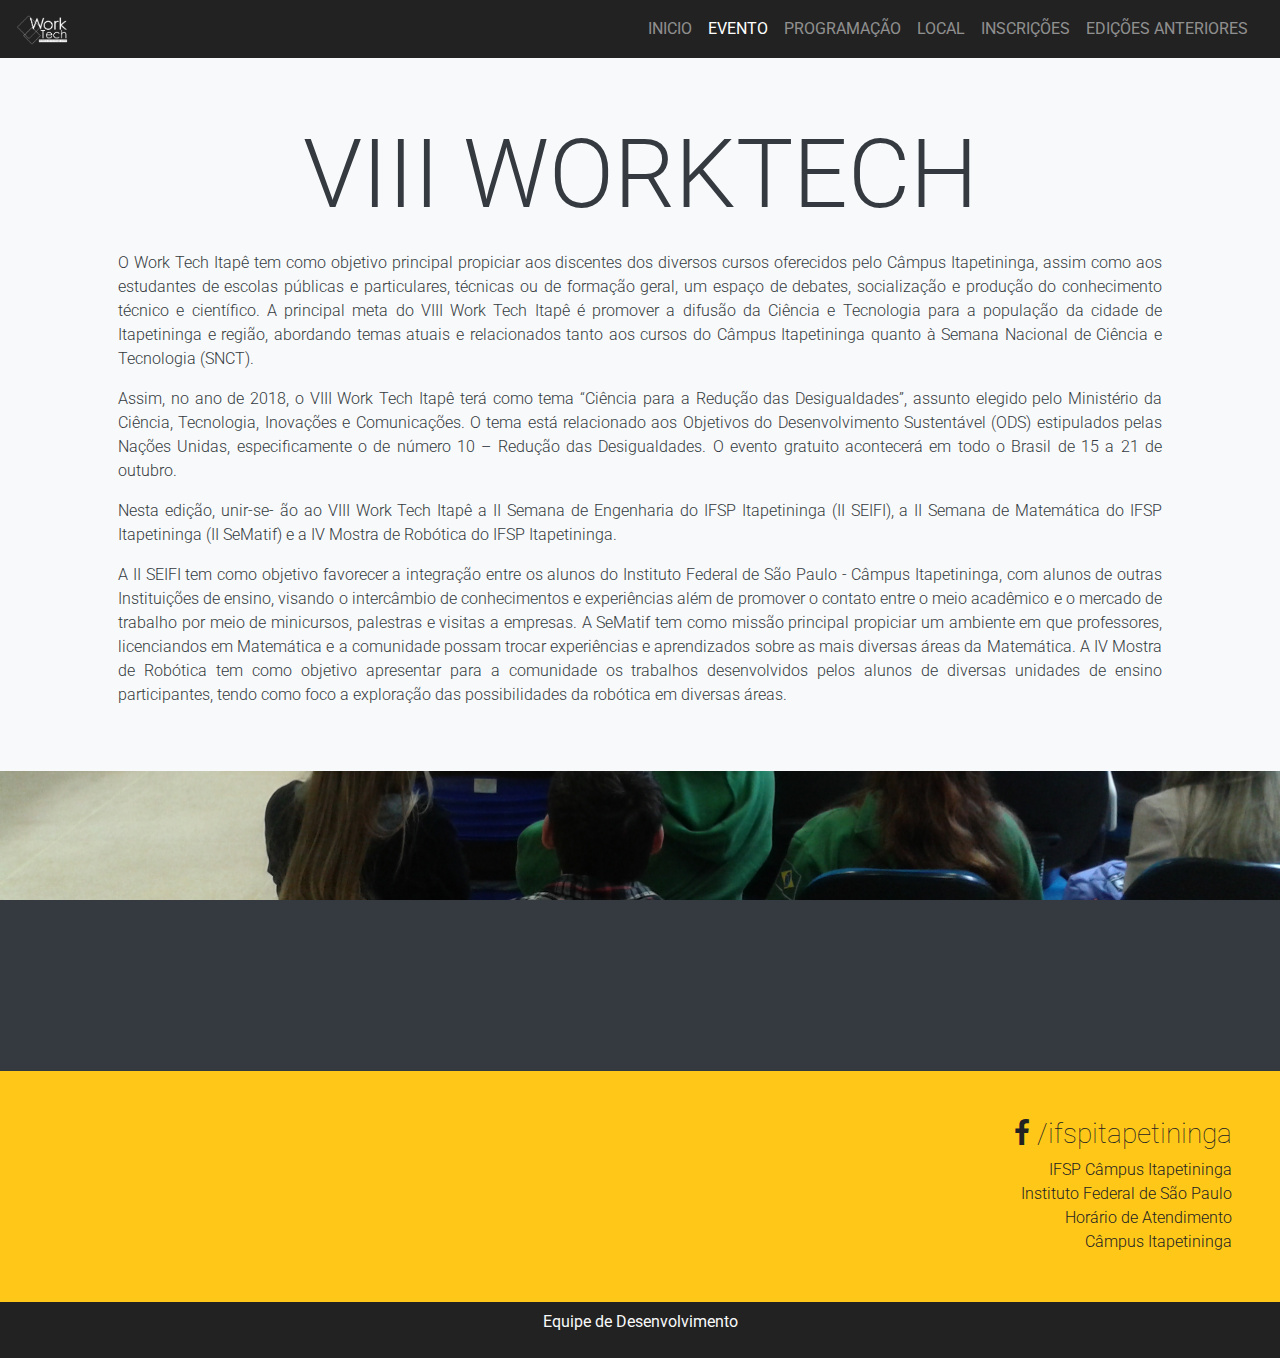
<file: worktech.html>
<!DOCTYPE html>
<html lang="pt-Br">
<head>
	<title>Evento - VIII Worktech</title>
	<meta charset="utf-8">
	<meta name="viewport" content="width=device-width, initial-scale=1, shrink-to-fit=no">
	<link rel="manifest" href="manifest.json">
	<link rel="icon" sizes="200x100" href="img/icon.png">
	<meta name="theme-color" content="#343a40">
	<link href="https://fonts.googleapis.com/css?family=Roboto:100,100i,300,300i,400,900,900i|Cutive+Mono" rel="stylesheet">
	<link rel="stylesheet" href="css/bootstrap.min.css">
	<link rel="stylesheet" href="css/font-awesome.min.css">
	<link rel="stylesheet" href="css/main.css">
</head>
<body class="bg-dark">
	<nav class="navbar navbar-expand-lg navbar-dark bg-opaco text-uppercase sticky-top">
		<button class="navbar-toggler" type="button" data-toggle="collapse" data-target="#navbarNav" aria-controls="navbarNav" aria-expanded="false" aria-label="Toggle navigation">
			<span class="navbar-toggler-icon"></span>
		</button>
		<a class="navbar-brand" href="#">
			<img src="img/brand_white.png" height="30" alt="">
		</a>
		<div class="collapse navbar-collapse mr-sm-2" id="navbarNav">
			<div class="container-fluid">
				<div class="row justify-content-md-end text-left">
					<ul class="navbar-nav ">
						<li class="nav-item ">
							<a class="nav-link" href="index.html">Inicio</a>
						</li>
						<li class="nav-item active">
							<a class="nav-link" href="#">Evento</a>
						</li>
						<li class="nav-item">
							<a class="nav-link" href="programacao.html">Programação</a>
						</li>
						<li class="nav-item">
							<a class="nav-link" href="local.html">Local</a>
						</li>
						<li class="nav-item">
							<a class="nav-link" href="inscricoes.html">Inscrições</a>
						</li>
						<li class="nav-item">
							<a class="nav-link" href="anteriores.html">Edições anteriores</a>
						</li>
					</ul>
				</div>
			</div>
		</div>
	</nav>


	<div class="container-fluid bg-light text-dark evento-triangle">
		<div class="container text-justify  p-md-5 p-4 light">
			<div class="row justify-content-end">
				<div class="col-md-12">
					<h1 class="display-1 p-3 text-center text-uppercase">VIII WORKTECH</h1>
					<p>O Work Tech Itapê tem como objetivo principal propiciar aos discentes dos diversos cursos oferecidos pelo Câmpus Itapetininga, assim como aos estudantes de escolas públicas e particulares, técnicas ou de formação geral, um espaço de debates, socialização e produção do conhecimento técnico e científico. A principal meta do VIII Work Tech Itapê é promover a difusão da Ciência e Tecnologia para a população da cidade de Itapetininga e região, abordando temas atuais e relacionados tanto aos cursos do Câmpus Itapetininga quanto à Semana Nacional de Ciência e Tecnologia (SNCT).</p>
					<p>Assim, no ano de 2018, o VIII Work Tech Itapê terá como tema “Ciência para a Redução das Desigualdades”, assunto elegido pelo Ministério da Ciência, Tecnologia, Inovações e Comunicações. O tema está relacionado aos Objetivos do Desenvolvimento Sustentável (ODS) estipulados pelas Nações Unidas, especificamente o de número 10 – Redução das Desigualdades. O evento gratuito acontecerá em todo o Brasil de 15 a 21 de outubro.</p>
					<p>Nesta edição, unir-se- ão ao VIII Work Tech Itapê a II Semana de Engenharia do IFSP Itapetininga (II SEIFI), a II Semana de Matemática do IFSP Itapetininga (II SeMatif) e a IV Mostra de Robótica do IFSP Itapetininga.</p>
					<p>A II SEIFI tem como objetivo favorecer a integração entre os alunos do Instituto Federal de São Paulo - Câmpus Itapetininga, com alunos de outras Instituições de ensino, visando o intercâmbio de conhecimentos e experiências além de promover o contato entre o meio acadêmico e o mercado de trabalho por meio de minicursos, palestras e visitas a empresas. A SeMatif tem como missão principal propiciar um ambiente em que professores, licenciandos em Matemática e a comunidade possam trocar experiências e aprendizados sobre as mais diversas áreas da Matemática. A IV Mostra de Robótica tem como objetivo apresentar para a comunidade os trabalhos desenvolvidos pelos alunos de diversas unidades de ensino participantes, tendo como foco a exploração das possibilidades da robótica em diversas áreas. </p>
				</div>
			</div>
		</div>
	</div>

	<div class="container-fluid p-md-5 static-image-4 text-center d-none d-md-block">

	</div>	
	<div class="fat-footer container-fluid p-5">
		<div class="">
			<div class="row align-items-center text-right">
				<div class="col-md-12">
					<a href="https://www.facebook.com/IFSPItapetininga/" target="_blank">
						<h3 class="text-right thin">
							<i class="fa fa-facebook"></i> /ifspitapetininga
						</h3>
					</a>
					<ul class="list-group ">
						<li><a target="_blank" href="https://itp.ifsp.edu.br/ifspitap/">IFSP Câmpus Itapetininga</a></li>
						<li><a target="_blank" href="http://www.ifsp.edu.br/">Instituto Federal de São Paulo</a></li>
						<li><a target="_blank" href="https://itp.ifsp.edu.br/ifspitap/index.php/horario-de-atendimento">Horário de Atendimento</a></li>
						<li><a target="_blank" href="https://itp.ifsp.edu.br/ifspitap/index.php/sobre-o-campus">Câmpus Itapetininga</a></li>
					</ul>					
				</div>
			</div>
		</div>
	</div>
	<div class="footer text-center p-2">
		<div class="container p-4 hidden text-light" id="sobre">
			<div class="row ">
				<div class="col-12 col-md-4 item-palestrantes ">
					<div class="row text-left align-items-end">
						<div class="col-6">
							<img src="img/palestrantes/danilo.jpg" class="img-fluid">
						</div>
						<div class="col-6">
							<p>Danilo Bueno</p>
							<p>Professor no IFSP Câmpus Itapetininga</p>
							<a href="" onclick="return false">@danilocbueno</a>
						</div>
					</div>
				</div>
				<div class="col-12 col-md-4 item-palestrantes pt-4">
					<div class="row text-left align-items-end">
						<div class="col-6">
							<img src="img/palestrantes/paulo.jpg" class="img-fluid">
						</div>
						<div class="col-6">
							<p class="text-light">Paulo Henrique</p>
							<p>Aluno no Câmpus Itapetininga</p>
							<a href="" onclick="return false">@paulhenrique</a>
						</div>
					</div>

				</div>
			</div>
		</div>
		<p class="text-light"><a  class="equipe-desenvolvimento text-light">Equipe de Desenvolvimento</a></p>
	</div>
	<button id="up">
		<i class="fa fa-angle-double-up" aria-hidden="true"></i>
	</button>
	<script src="js/jquery.js"></script>
	<script src="js/nicescroll.js"></script>
	<script src="js/popper.min.js"></script>
	<script src="js/bootstrap.min.js"></script>
	<script src="js/main.js"></script>
</body>

</html>
</file>
<file: css/main.css>
/*CONFIGURAÇÕES DE FONTE E COR*/

body{
	font-family: 'Roboto', sans-serif;
    overflow-x: hidden;
}
.hidden{
    display: none;
}
.inconsolata{
	font-family: 'Inconsolata', monospace;
}
.roboto, .light, .thin{
	font-family: 'Roboto', sans-serif;
}
.md-text{
	font-size: 1.3rem;
}
.schedule h3{
	font-weight: bold;
}
.bg-black{
	background-color: black;
}
.bg-white{
    background: #fff;
}
.bg-opaco{
    background-color: rgba(34, 34, 34, 1)!important;
    -webkit-transition: all .99s ease;
       -moz-transition: all .99s ease;
        -ms-transition: all .99s ease;
         -o-transition: all .99s ease;
            transition: all .99s ease;
}

.text-light-sad{
    color: #7d7d7d;
}
.thin{
    font-weight: 100;
}
.light{
    font-weight: 300;   
}
a{
    /*color: #6a92bd;*/
    -webkit-transition: all .50s ease;
    -moz-transition: all .50s ease;
    -ms-transition: all .50s ease;
    -o-transition: all .50s ease;
    transition: all .50s ease;
}
a:hover{
    text-decoration: none;
    /*color: #c7cbff;;*/
}
#up, #up:focus, #up:active, #up:visited{
    position: fixed;
    bottom: 10px;
    right: 10px;
    border-radius: 50%;
    /* padding: 10px; */
    border-style: none;
    background: rgba(255, 255, 255, 0.30);
    font-size: 30px;
    width: 4rem;
    height: 4rem;
    color: #5d5d5d;
    border-width: 0px;
    outline: none;
    -webkit-transition: all .99s ease;
    -moz-transition: all .99s ease;
    -ms-transition: all .99s ease;
    -o-transition: all .99s ease;
    transition: all .99s ease;
}
#up:hover{
    background: rgba(255, 255, 255, 0.60);
    cursor: pointer;
}
.greyscale{
    filter: grayscale(100%);
}
.speaker-img{
    -webkit-transition: all .99s ease;
    -moz-transition: all .99s ease;
    -ms-transition: all .99s ease;
    -o-transition: all .99s ease;
    transition: all .99s ease;
}
.speaker-img:hover{
    filter: none;
}
/*PROGRAMAÇÃO*/
.schedule{
	position: relative;
}
.schedule::before {
    content: '';
    position: absolute;
    height: 100%;
    /*width: .5rem;*/
    width: 0.3rem;
    background: #343a40;
    left: 2rem;
}
.schedule::before {
    left: 50%;
    -webkit-transform: translateX(-50%);
    transform: translateX(-50%);
}


.timeline-block:nth-child(odd) {
    padding-left: 0;
    padding-right: calc(50% + 4rem);
    text-align: right;
    position: relative;

}

.timeline-block:nth-child(even) {
    padding-right: 0;
    padding-left: calc(50% + 4rem);
    text-align: left;
    position: relative;
}

.timeline-content {
    position: relative;
    margin-left: 0;
    display: -webkit-box;
    display: -ms-flexbox;
    display: flex;
    -webkit-box-orient: vertical;
    -webkit-box-direction: normal;
    -ms-flex-direction: column;
    flex-direction: column;
}

.timeline-content p {
    margin: 0;
}

.timeline-content p:first-of-type {
    -webkit-box-ordinal-group: 0;
    -ms-flex-order: -1;
    order: -1;
    font-family: 'Inconsolata', monospace;
}

.timeline-content .local {
    margin-bottom: 2rem;
}

.timeline-block:nth-child(odd)::before{
    left: initial;
    right: 50%;
    -webkit-transform: translateX(0.5rem);
    transform: translateX(0.5rem);
}
.timeline-block:nth-child(even)::before{
    left: initial;
    left: 50%;
    -webkit-transform: translateX(-0.5rem);
    transform: translateX(-0.5rem);
}
.timeline-block::before {
    content: '';
    position: absolute;
    top: 0;
    left: 2rem;
    width: 1rem;
    height: 1rem;
    -webkit-transform: translateX(-25%);
    transform: translateX(-25%);
    border-radius: 50%;
    box-shadow: 0 0 0 7px white, 0 3px 0 4px rgba(0, 0, 0, 0.05);
    background: #343a40;
    transition: all .99s ease-in;
    will-change: box-shadow;
}
.timeline-block.current::before {
    box-shadow: 0 0 0 7px #01cac1, 0 3px 0 4px #0d6313;
    background: #fff;
    transition: box-shadow .5s ease-in;
}
.timeline-block h3{
    font-weight: 500;
}
/*.timeline-block .timeline-speaker{
    color: #0d6313;
}
*/

/*IMAGENS ESTÁTICAS*/

.static-image-1, .static-image-2, .static-image-3, .static-image-4{
    background-size: cover;
    background-attachment: fixed;
    background-position: center;
    /*-webkit-filter: grayscale(100%); 
    filter: grayscale(100%);*/
}
.static-image-1{
    background-image: url("../img/fotos/foto4.jpg");
    -webkit-filter: none; 
    filter: none;
    color: white;
}
.static-image-2{
    background-image: url("../img/itapetininga.jpg");
    height: 400px;
}
.static-image-3 {
    background-image: url(../img/fotos/foto6.jpg);
    /* height: 600px; */
    height: 350px;
    background-position-y: -280px;
}
.static-image-4{
    background-image: url("../img/fotos/foto2.jpg");
    height: 300px;
}


@media (max-width: 575px) {
    .display-3 {
        font-size: 3.5rem;
    }
    .schedule::before {
        left: 0;
    }
    .timeline-block:nth-child(odd) {
        padding-left: 1.6rem;
        padding-right: 0;
        text-align: left;
        position: relative;

    }

    .timeline-block:nth-child(even) {
        padding-right: 0;
        padding-left: 1.6rem;
        text-align: left;
        position: relative;
    }
    .timeline-block:nth-child(odd)::before{
        left: 0;
        right: 0;
        -webkit-transform: translateX(-0.5rem);
        transform: translateX(-0.5rem);
    }
    .timeline-block:nth-child(even)::before{
        left: 0;
        right: 0;
        -webkit-transform: translateX(-0.5rem);
        transform: translateX(-0.5rem);
    }

}
.item-palestrantes p:first-of-type{
    font-size:1.1rem;
    font-weight: 500;
    /*text-transform: uppercase;*/
}
.item-palestrantes p{
    font-size:0.88rem;
}
.worktech-triangle{
    position: relative;
    background-color: #2d69a5!important;
}

#apoio{
    position: relative;
}


.footer{
    background: #222;
}
.fat-footer::before{
    border-color: transparent transparent #ffc819;
}
.equipe-desenvolvimento:hover{
    cursor: pointer;
}
.fat-footer{
    background: #ffc819;
    position: relative;
    color: #222;
}
.fat-footer a{
 color: #222;
 font-weight: 300;   
}
.fat-footer ul{
    list-style: none;
}
.evento-triangle, 
.turismo-triangle, 
.inscricoes-triangle{
    position: relative;
}

.inscricoes-triangle::before{
    border-color: transparent transparent #343a40;
}
.inscricoes-triangle::after{
    top: 100%;
    border-color: transparent #343a40 transparent ;
    z-index: 1;
}

.evento-triangle::before, .worktech-triangle::after{
    border-color: transparent transparent #f8f9fa;
}
.evento-triangle::after{    
   top: 100%;
   border-color: transparent #f8f9fa transparent ;
   z-index: 1;

}
.corte{
    overflow: hidden;
    width: 100%;
}
.corte img{
    width: 100%;
}
.acomodacoes-triangle{
    position: relative;
    background-color: #0f0e0e!important;
}

.acomodacoes-triangle::before{
    -webkit-transform: rotatey(180deg);
    -moz-transform: rotatey(180deg);
    -o-transform: rotatey(180deg);
    transform: rotatey(180deg);
}
.acomodacoes-triangle::before{
    border-color: transparent transparent #0f0e0e;
}
a.timeline-activation{
    color: #c0c0c0;
}
a.timeline-activation:hover{
    color: black;
}
a.timeline-activation.active{
    color: #343a40;
}
@media (max-width: 767px) { 
    .display-1{
        font-size: 3rem;
    }
    .display-3 {
        font-size: 3.5rem;
    }
    .evento-triangle::after{    
      display: none;
  }
  h2 span.badge{
        font-size: 1rem;
  }
}
@media (max-width: 991px) { }


@media (max-width: 1199px) { 

}
.mt-3 {
    margin-top: 3rem!important;
}
#palestrantes p{
    font-size: 0.9rem;
}
</file>
